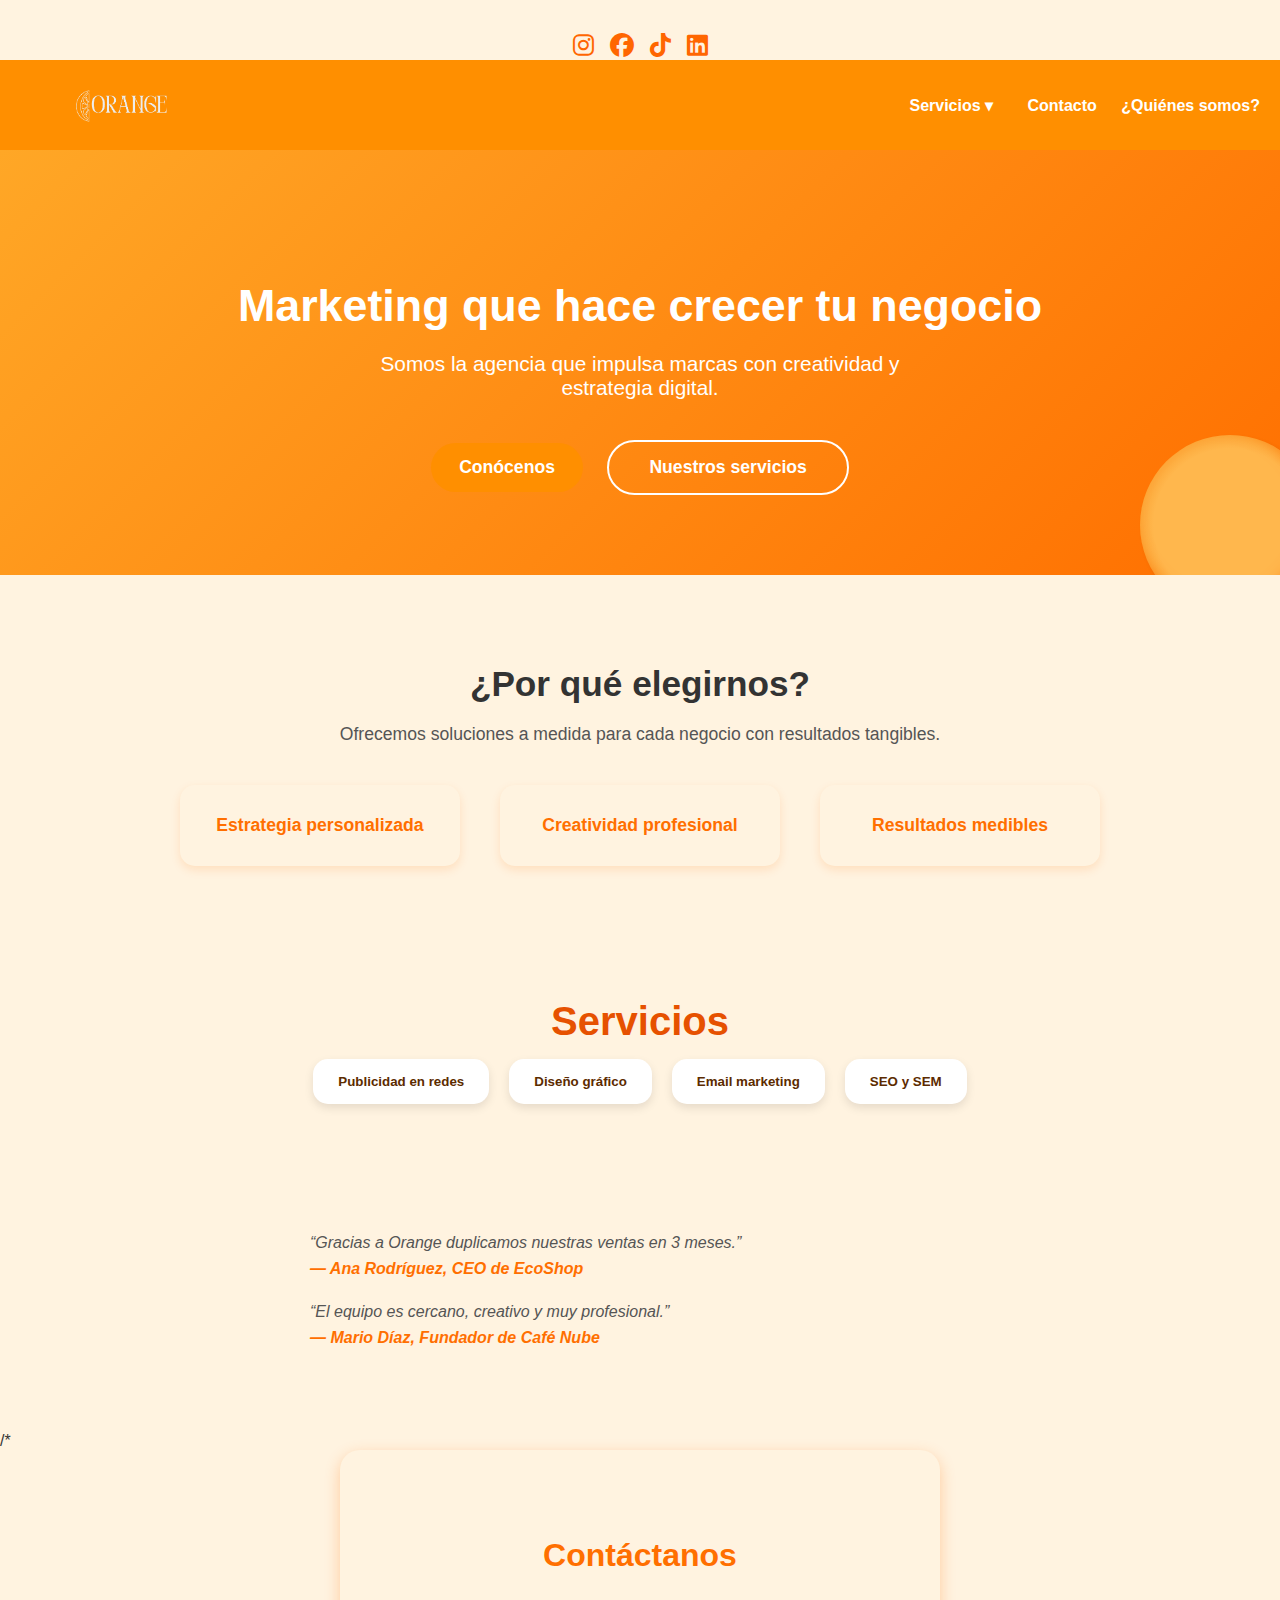
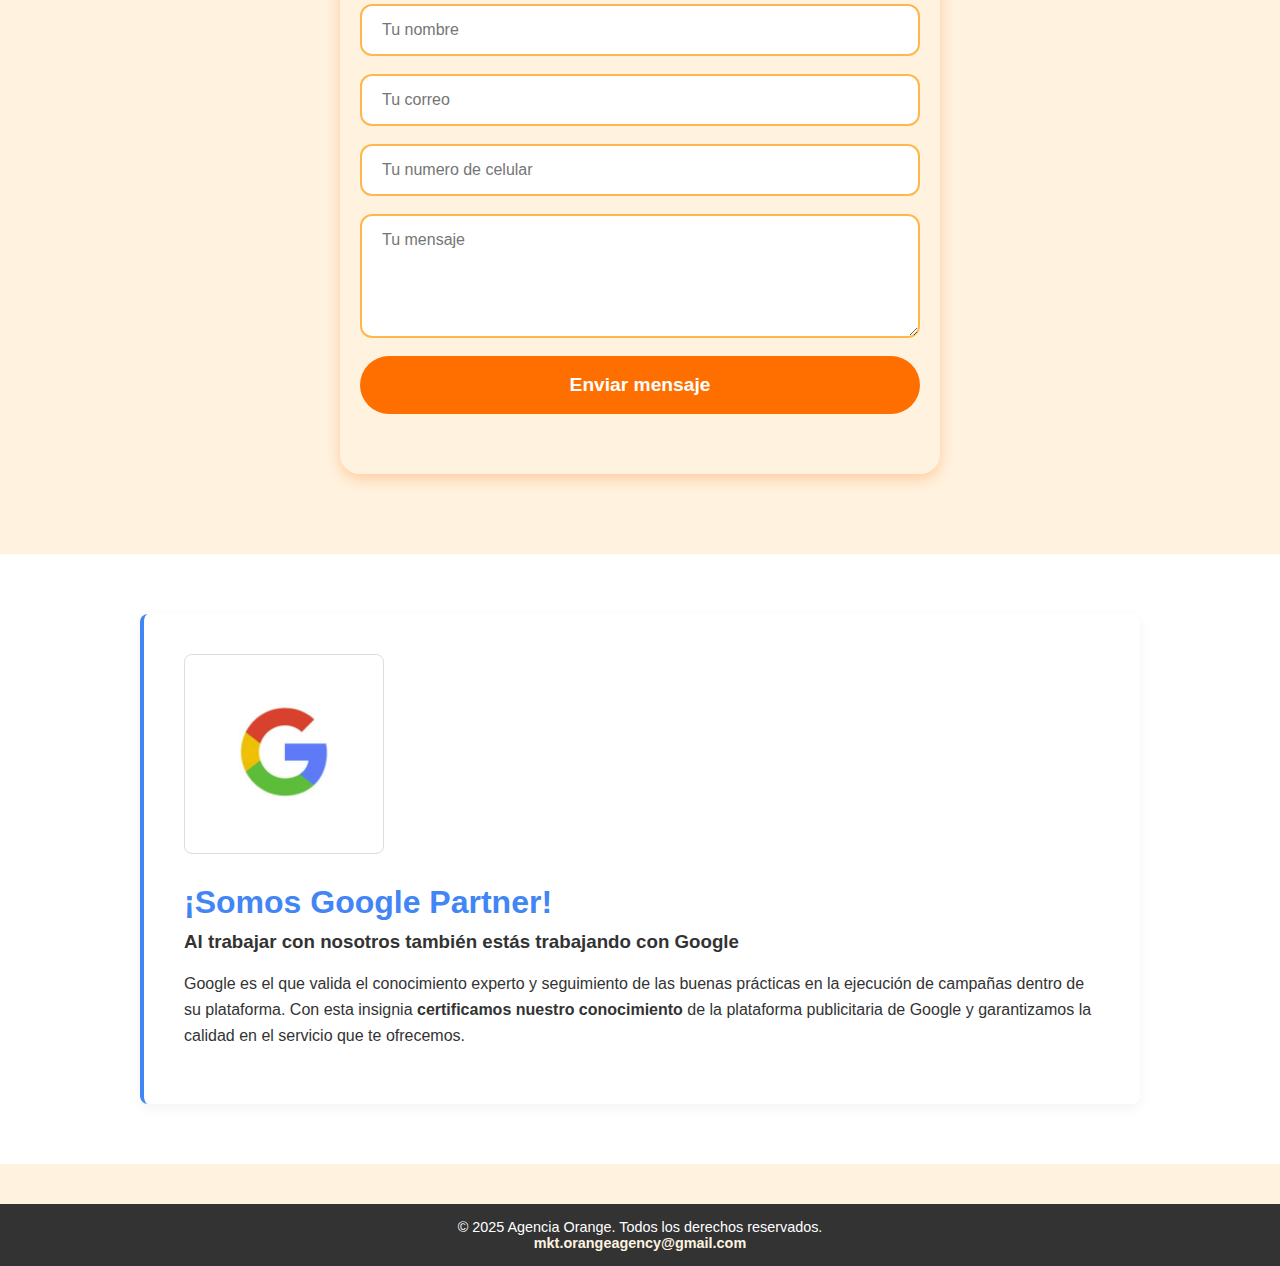
<file: index.html>
<!DOCTYPE html>
<html lang="es">

<head>
    <meta charset="UTF-8" />
    <meta name="viewport" content="width=device-width, initial-scale=1" />
    <meta name="description"
        content="Agencia Orange: soluciones creativas en marketing digital para hacer crecer tu negocio.">
    <title>Agencia Orange - Marketing que hace crecer tu negocio</title>
    <link rel="stylesheet" href="styles.css" />
    <link rel="stylesheet" href="https://cdnjs.cloudflare.com/ajax/libs/font-awesome/6.4.0/css/all.min.css">
</head>

<body>
<div class="social-links">
  <a href="https://instagram.com/tuusuario" target="_blank"><i class="fab fa-instagram"></i></a>
  <a href="https://facebook.com/tuusuario" target="_blank"><i class="fab fa-facebook"></i></a>
  <a href="https://tiktok.com/@tuusuario" target="_blank"><i class="fab fa-tiktok"></i></a>
  <a href="https://linkedin.com/in/tuusuario" target="_blank"><i class="fab fa-linkedin"></i></a>
</div>
    <!-- HEADER -->
   <header>
  <img src="ORANGE__ATR__4_-removebg-preview (1).png" alt="Logo de Agencia Orange" class="logo" />

  <nav>
  <div class="dropdown">
  <span class="dropbtn" onclick="toggleServicios()">Servicios ▾</span>
  <div id="menuServicios" class="dropdown-content">
    <a href="publicidad-en-redes.html">Publicidad en redes</a>
    <a href="diseno-grafico.html">Diseño gráfico</a>
    <a href="email-marketing.html">Email marketing</a>
    <a href="seo-sem.html">SEO y SEM</a>
  </div>
</div>

  <a href="#contacto">Contacto</a>
  <a href="quienes-somos.html" class="boton-quienes">¿Quiénes somos?</a>
</nav>

</header>


    <!-- HERO -->
    <section class="hero">
        <h1>Marketing que hace crecer tu negocio</h1>
        <p>Somos la agencia que impulsa marcas con creatividad y estrategia digital.</p>
        <button class="btn-primary">Conócenos</button>
        <button class="btn-secondary">Nuestros servicios</button>
    </section>

    <!-- WHY US -->
    <section class="why-us">
        <h2>¿Por qué elegirnos?</h2>
        <p>Ofrecemos soluciones a medida para cada negocio con resultados tangibles.</p>
        <div class="features">
            <div class="feature-item">Estrategia personalizada</div>
            <div class="feature-item">Creatividad profesional</div>
            <div class="feature-item">Resultados medibles</div>
        </div>
    </section>

    <!-- SERVICES -->
   <section class="servicios">
  <h2>Servicios</h2>

  <div class="servicios-grid">
    <button class="servicio-btn" onclick="mostrarInfo('redes')">Publicidad en redes</button>
    <button class="servicio-btn" onclick="mostrarInfo('diseno')">Diseño gráfico</button>
    <button class="servicio-btn" onclick="mostrarInfo('email')">Email marketing</button>
    <button class="servicio-btn" onclick="mostrarInfo('seo')">SEO y SEM</button>
  </div>

  <div class="servicio-info-container">
    <div id="info-redes" class="servicio-info oculto">
      <p>📱 Gestionamos campañas efectivas en redes sociales como Instagram, Facebook y TikTok.</p>
    </div>
    <div id="info-diseno" class="servicio-info oculto">
      <p>🎨 Creamos diseños atractivos, profesionales y coherentes con tu marca.</p>
    </div>
    <div id="info-email" class="servicio-info oculto">
      <p>✉️ Automatizamos correos para fidelizar clientes y aumentar tus ventas.</p>
    </div>
    <div id="info-seo" class="servicio-info oculto">
      <p>🔍 Posicionamos tu negocio en Google con SEO y campañas de anuncios SEM.</p>
    </div>
  </div>
</section>


    <!-- TESTIMONIALS -->
    <section class="testimonials">
        <div class="testimonial-item">
            “Gracias a Orange duplicamos nuestras ventas en 3 meses.”
            <div class="testimonial-author">— Ana Rodríguez, CEO de EcoShop</div>
        </div>
        <div class="testimonial-item">
            “El equipo es cercano, creativo y muy profesional.”
            <div class="testimonial-author">— Mario Díaz, Fundador de Café Nube</div>
        </div>
    </section>
 /*
    <!-- CONTACT FORM -->
    <section class="contact-form-section" id="contacto">
  <h2>Contáctanos</h2>
  <form action="https://formsubmit.co/mkt.orangeagency@gmail.com" method="POST">
    <input type="text" name="name" placeholder="Tu nombre" required>
    <input type="email" name="email" placeholder="Tu correo" required>
    <input type="number" name="numero" placeholder="Tu numero de celular" required>
    <textarea name="message" placeholder="Tu mensaje" rows="5" required></textarea>
    <button type="submit">Enviar mensaje</button>
  </form>
</section>


    <!--google partner-->
<section class="google-partner">
  <div class="partner-container">
    <img src="1204.jpg" alt="Google Partner" class="partner-logo" />
    <div class="partner-text">
      <h2>¡Somos Google Partner!</h2>
      <h3>Al trabajar con nosotros también estás trabajando con Google</h3>
      <p>
        Google es el que valida el conocimiento experto y seguimiento de las buenas prácticas
        en la ejecución de campañas dentro de su plataforma. Con esta insignia 
        <strong>certificamos nuestro conocimiento</strong> de la plataforma publicitaria de Google
        y garantizamos la calidad en el servicio que te ofrecemos.
      </p>
    </div>
  </div>
</section>

    <!-- FOOTER -->
    <footer>
        &copy; 2025 Agencia Orange. Todos los derechos reservados.
        <br />
        <a href="mailto:mkt.orangeagency@gmail.com">mkt.orangeagency@gmail.com</a>
    </footer>
    <!--servivio-->
<script>
  function mostrarInfo(servicio) {
    const secciones = document.querySelectorAll('.servicio-info');
    secciones.forEach(sec => sec.classList.remove('visible'));

    const mostrar = document.getElementById(`info-${servicio}`);
    if (mostrar) {
      mostrar.classList.add('visible');
      document.querySelector('.servicio-info-container').style.display = 'block';
    }
  }
</script>

<!--desplegable menu-->
<script>
  function toggleServicios() {
    document.getElementById("menuServicios").classList.toggle("show");
  }

  window.onclick = function(e) {
    if (!e.target.matches('.dropbtn')) {
      const dropdowns = document.getElementsByClassName("dropdown-content");
      for (let i = 0; i < dropdowns.length; i++) {
        let openDropdown = dropdowns[i];
        if (openDropdown.classList.contains('show')) {
          openDropdown.classList.remove('show');
        }
      }
    }
  }
</script>


</body>

</html>
</file>
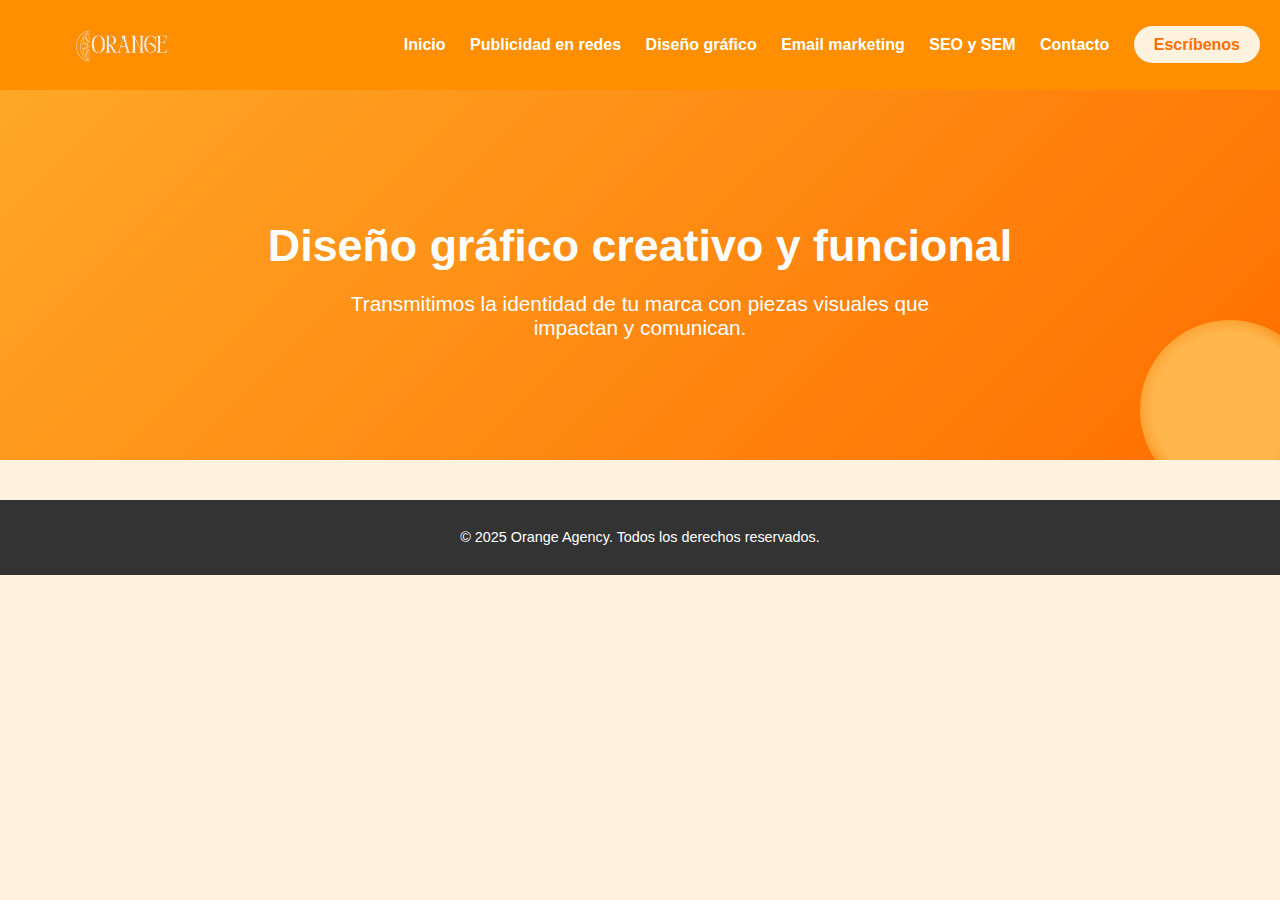
<file: diseno-grafico.html>
<!DOCTYPE html>
<html lang="es">
<head>
  <meta charset="UTF-8" />
  <meta name="viewport" content="width=device-width, initial-scale=1.0" />
  <title>Diseño Gráfico - Orange Agency</title>
  <link rel="stylesheet" href="styles.css" />
</head>
<body>

<header>
  <img src="ORANGE__ATR__4_-removebg-preview (1).png" alt="Logo de Orange" class="logo" />
  <nav>
    <a href="index.html">Inicio</a>
    <a href="publicidad-en-redes.html">Publicidad en redes</a>
    <a href="diseno-grafico.html">Diseño gráfico</a>
    <a href="email-marketing.html">Email marketing</a>
    <a href="seo-sem.html">SEO y SEM</a>
    <a href="#contacto">Contacto</a>
    <a href="mailto:mkt.orangeagency@gmail.com" class="btn-mail">Escríbenos</a>
  </nav>
</header>

<section class="hero">
  <h1>Diseño gráfico creativo y funcional</h1>
  <p>Transmitimos la identidad de tu marca con piezas visuales que impactan y comunican.</p>
</section>

<section class="servicio-info-container">
  <h2>¿Qué creamos?</h2>
  <ul>
    <li>Posteos e historias para redes</li>
    <li>Presentaciones y branding</li>
    <li>Diseño de flyers, banners y anuncios</li>
    <li>Manual de marca</li>
  </ul>
</section>


<footer>
  <p>© 2025 Orange Agency. Todos los derechos reservados.</p>
</footer>


</body>
</html>
</file>
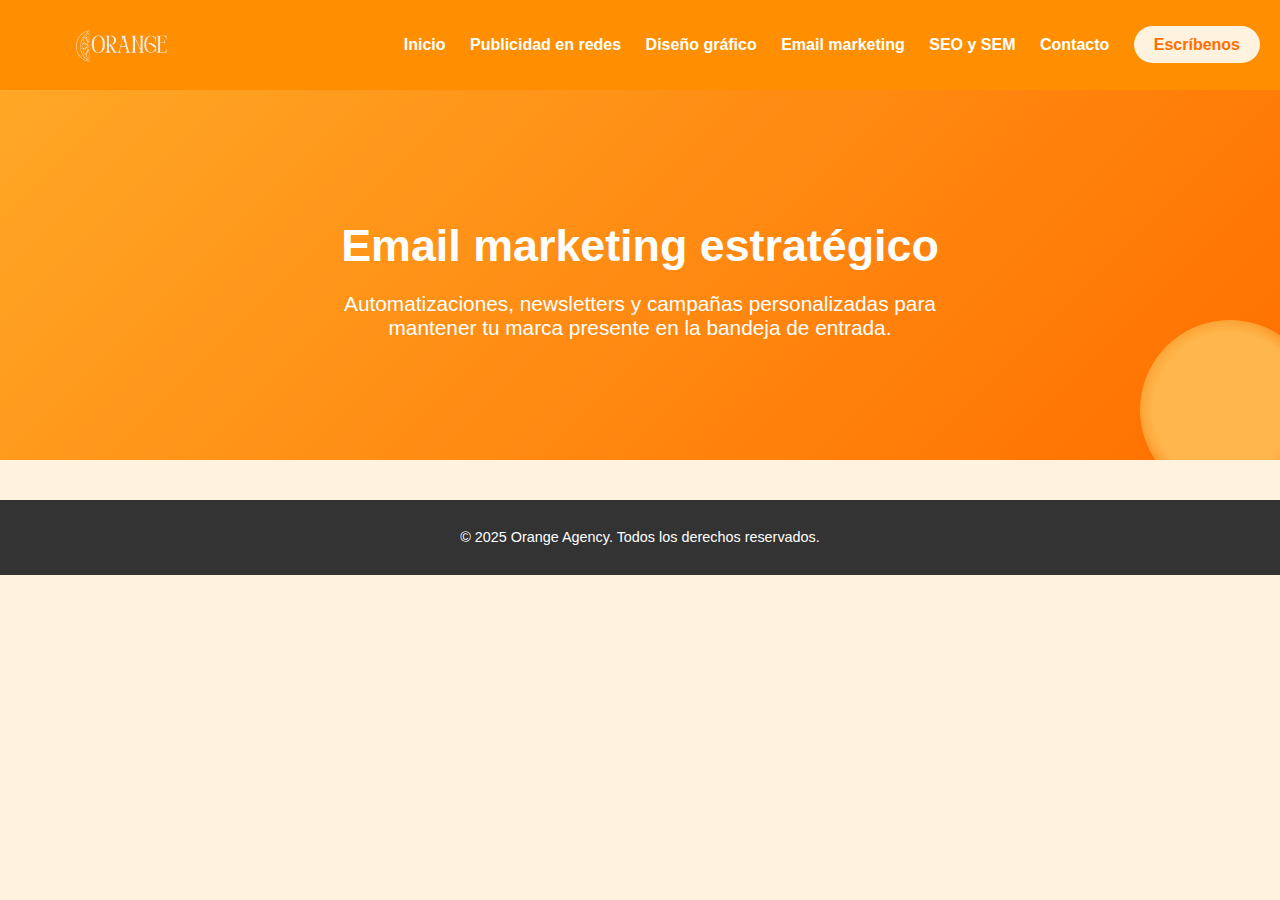
<file: email-marketing.html>
<!DOCTYPE html>
<html lang="es">
<head>
  <meta charset="UTF-8" />
  <meta name="viewport" content="width=device-width, initial-scale=1.0" />
  <title>Email Marketing - Orange Agency</title>
  <link rel="stylesheet" href="styles.css" />
</head>
<body>
<header>
<img src="ORANGE__ATR__4_-removebg-preview (1).png" alt="Logo de Orange" class="logo" />
  <nav>
    <a href="index.html">Inicio</a>
    <a href="publicidad-en-redes.html">Publicidad en redes</a>
    <a href="diseno-grafico.html">Diseño gráfico</a>
    <a href="email-marketing.html">Email marketing</a>
    <a href="seo-sem.html">SEO y SEM</a>
    <a href="#contacto">Contacto</a>
    <a href="mailto:mkt.orangeagency@gmail.com" class="btn-mail">Escríbenos</a>
  </nav>
</header>


<section class="hero">
  <h1>Email marketing estratégico</h1>
  <p>Automatizaciones, newsletters y campañas personalizadas para mantener tu marca presente en la bandeja de entrada.</p>
</section>

<section class="servicio-info-container">
  <h2>¿Cómo lo hacemos?</h2>
  <ul>
    <li>Flujos de automatización (onboarding, fidelización)</li>
    <li>Diseño responsive y orientado a conversión</li>
    <li>Integración con CRM y bases segmentadas</li>
    <li>Reportes de aperturas, clics y conversiones</li>
  </ul>
</section>


<footer>
  <p>© 2025 Orange Agency. Todos los derechos reservados.</p>
</footer>

</body>
</html>
</file>
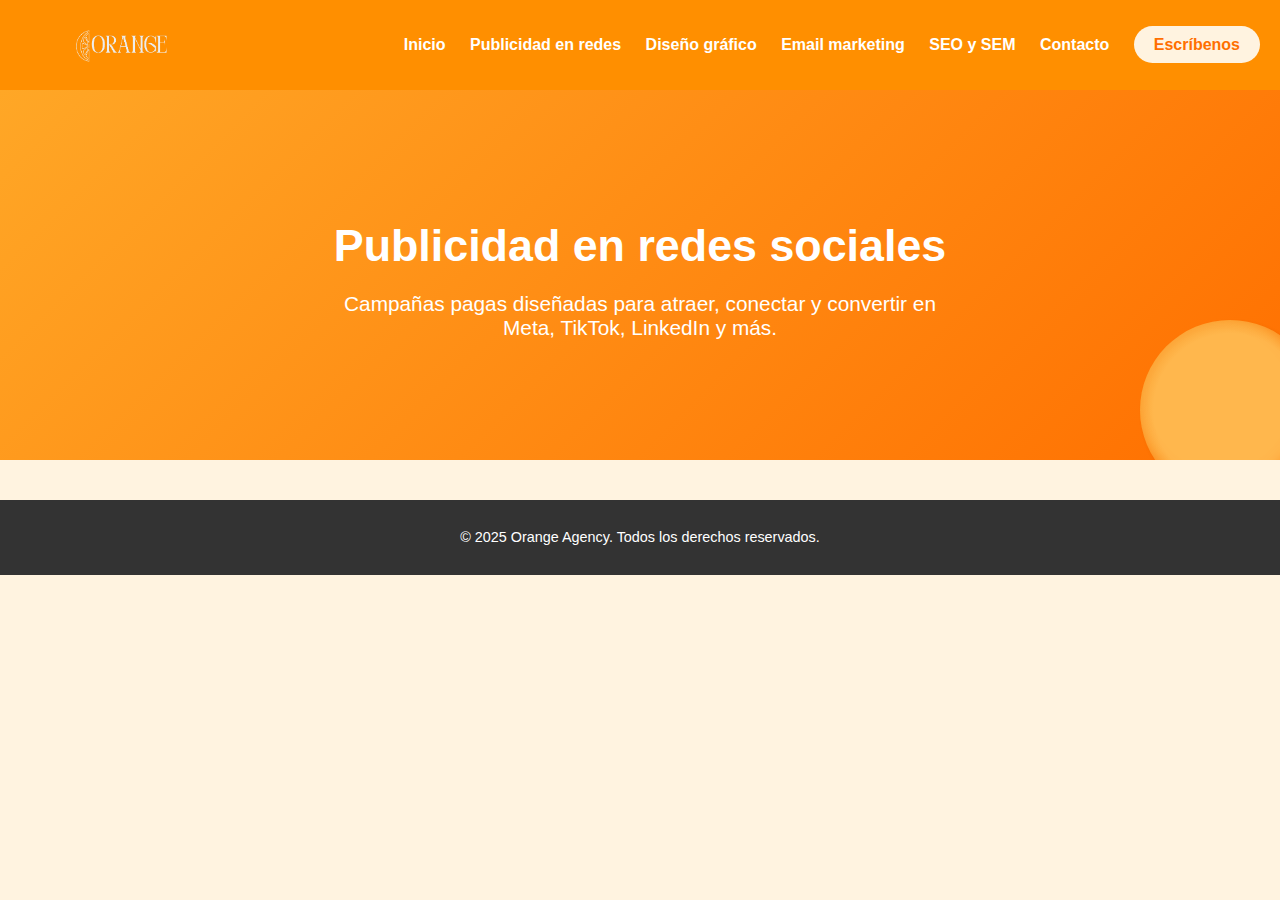
<file: publicidad-en-redes.html>
<!DOCTYPE html>
<html lang="es">
<head>
  <meta charset="UTF-8" />
  <meta name="viewport" content="width=device-width, initial-scale=1.0" />
  <title>Publicidad en Redes - Orange Agency</title>
  <link rel="stylesheet" href="styles.css" />
</head>
<body>

<header>
  <img src="ORANGE__ATR__4_-removebg-preview (1).png" alt="Logo de Orange" class="logo" />
  <nav>
    <a href="index.html">Inicio</a>
    <a href="publicidad-en-redes.html">Publicidad en redes</a>
    <a href="diseno-grafico.html">Diseño gráfico</a>
    <a href="email-marketing.html">Email marketing</a>
    <a href="seo-sem.html">SEO y SEM</a>
    <a href="#contacto">Contacto</a>
    <a href="mailto:mkt.orangeagency@gmail.com" class="btn-mail">Escríbenos</a>
  </nav>
</header>

<section class="hero">
  <h1>Publicidad en redes sociales</h1>
  <p>Campañas pagas diseñadas para atraer, conectar y convertir en Meta, TikTok, LinkedIn y más.</p>
</section>

<section class="servicio-info-container">
  <h2>¿Qué ofrecemos?</h2>
  <p>
    Gestionamos campañas desde cero con foco en resultados medibles. Nos encargamos de la estrategia, creatividad y seguimiento.
  </p>

  <ul>
    <li>Segmentación y planificación estratégica</li>
    <li>Creatividades estáticas, carruseles y video</li>
    <li>Configuración de públicos y píxeles</li>
    <li>Reportes mensuales y optimización continua</li>
  </ul>
</section>

<footer>
  <p>© 2025 Orange Agency. Todos los derechos reservados.</p>
</footer>

</body>
</html>
</file>
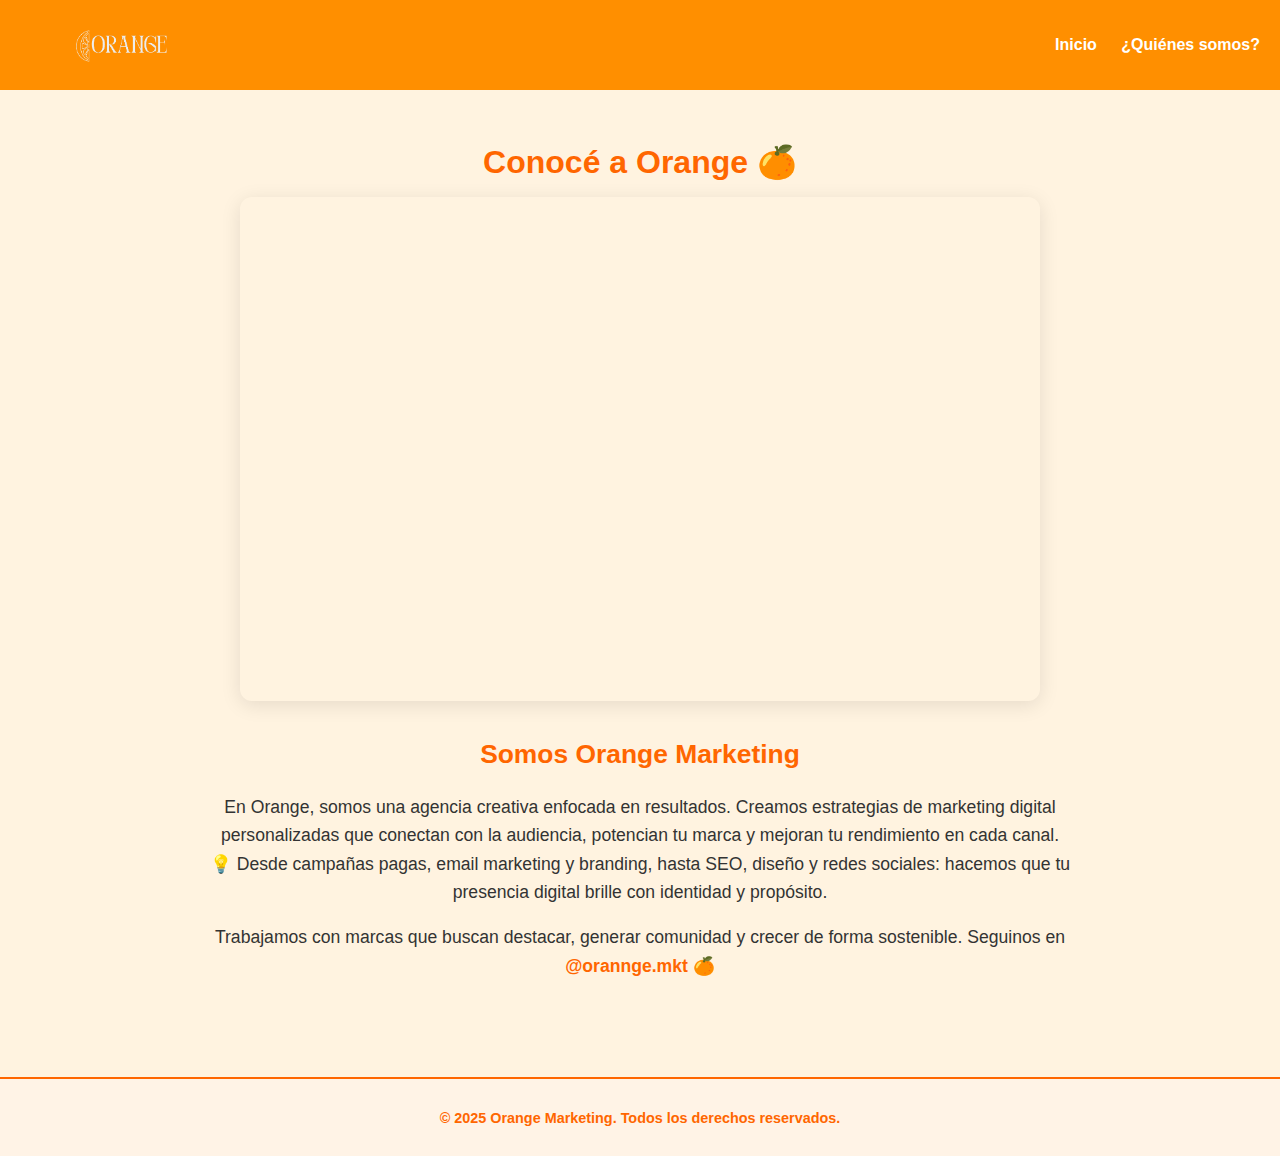
<file: quienes-somos.html>
<!-- quienes-somos.html -->
<!DOCTYPE html>
<html lang="es">
<head>
  <meta charset="UTF-8" />
  <meta name="viewport" content="width=device-width, initial-scale=1.0" />
  <meta name="description" content="Conocé al equipo de Orange Marketing y nuestra misión.">
  <title>¿Quiénes somos? - Orange</title>
  <link rel="stylesheet" href="styles.css" />
</head>
<body>
    <body class="quienes-somos">

  <!-- Header común -->
  <header>
    <img src="ORANGE__ATR__4_-removebg-preview (1).png" alt="Logo de Orange" class="logo" />
    <nav>
      <a href="index.html">Inicio</a>
      <a href="quienes-somos.html" class="activo">¿Quiénes somos?</a>
      <!-- Agregá otros links si tenés -->
    </nav>
  </header>

  <main class="contenido-quienes">
    <section class="video-presentacion">
      <h1>Conocé a Orange 🍊</h1>
      <div class="video-container">
        <iframe width="560" height="315" src="https://www.youtube.com/embed/TU_VIDEO_ID" 
                title="Presentación Orange" frameborder="0" 
                allow="accelerometer; autoplay; clipboard-write; encrypted-media; gyroscope; picture-in-picture; web-share"
                allowfullscreen></iframe>
      </div>
    </section>

    <section class="descripcion">
      <h2>Somos Orange Marketing</h2>
      <p>
        En Orange, somos una agencia creativa enfocada en resultados. Creamos estrategias de marketing digital
        personalizadas que conectan con la audiencia, potencian tu marca y mejoran tu rendimiento en cada canal.
        💡 Desde campañas pagas, email marketing y branding, hasta SEO, diseño y redes sociales: hacemos que tu
        presencia digital brille con identidad y propósito.
      </p>
      <p>
        Trabajamos con marcas que buscan destacar, generar comunidad y crecer de forma sostenible.  
        Seguinos en <a href="https://www.instagram.com/orannge.mkt" target="_blank">@orannge.mkt</a> 🍊
      </p>
    </section>
  </main>

  <!-- Footer -->
  <footer>
    <p>&copy; 2025 Orange Marketing. Todos los derechos reservados.</p>
  </footer>
</body>
</html>
</file>
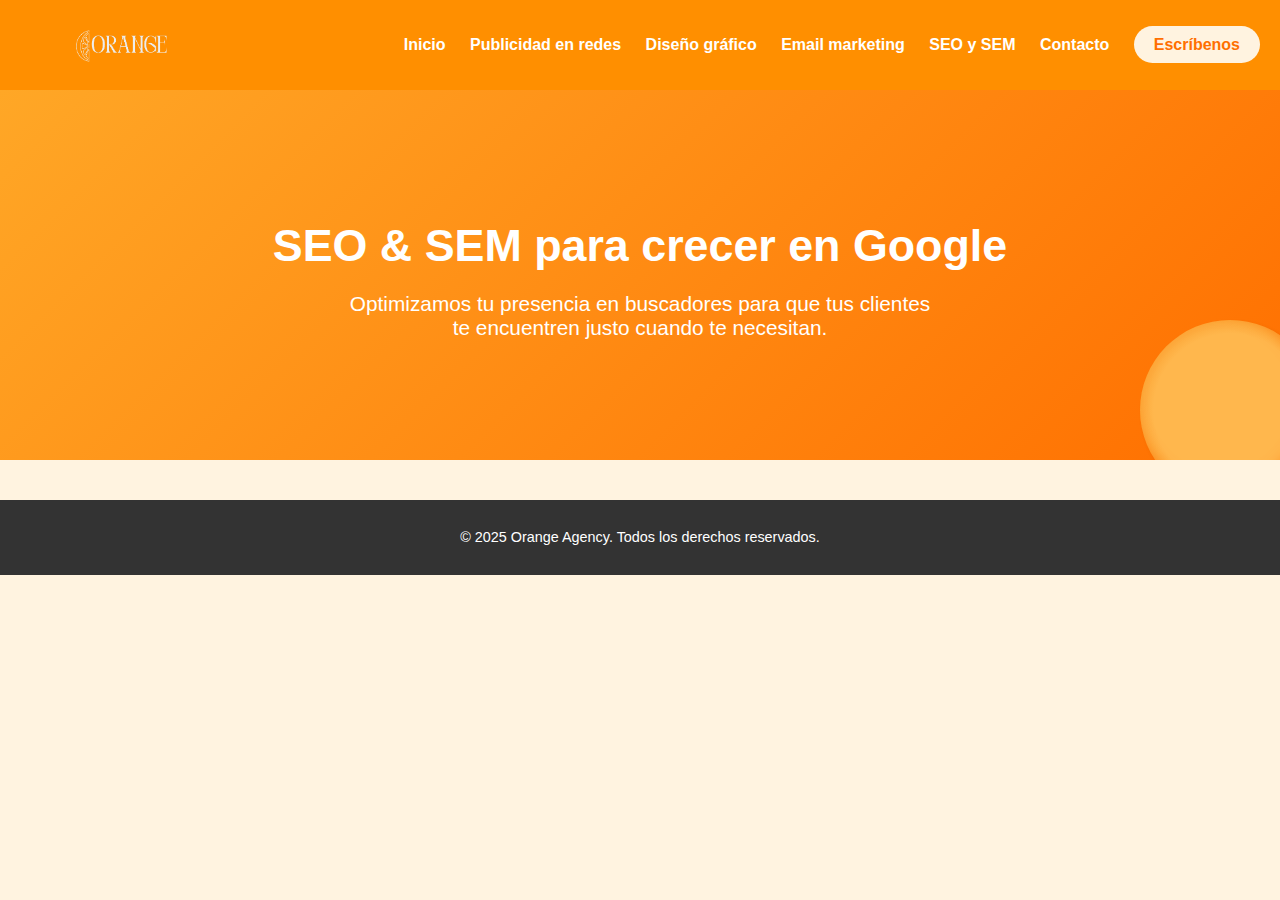
<file: seo-sem.html>
<!DOCTYPE html>
<html lang="es">
<head>
  <meta charset="UTF-8" />
  <meta name="viewport" content="width=device-width, initial-scale=1.0" />
  <title>SEO y SEM - Orange Agency</title>
  <link rel="stylesheet" href="styles.css" />
</head>
<body>
<header>
<img src="ORANGE__ATR__4_-removebg-preview (1).png" alt="Logo de Orange" class="logo" />
  <nav>
    <a href="index.html">Inicio</a>
    <a href="publicidad-en-redes.html">Publicidad en redes</a>
    <a href="diseno-grafico.html">Diseño gráfico</a>
    <a href="email-marketing.html">Email marketing</a>
    <a href="seo-sem.html">SEO y SEM</a>
    <a href="#contacto">Contacto</a>
    <a href="mailto:mkt.orangeagency@gmail.com" class="btn-mail">Escríbenos</a>
  </nav>
</header>


<section class="hero">
  <h1>SEO & SEM para crecer en Google</h1>
  <p>Optimizamos tu presencia en buscadores para que tus clientes te encuentren justo cuando te necesitan.</p>
</section>

<section class="servicio-info-container">
  <h2>¿Qué incluye?</h2>
  <ul>
    <li>Auditoría SEO técnica y de contenido</li>
    <li>Keyword research y contenido optimizado</li>
    <li>Google Ads: búsqueda, display y remarketing</li>
    <li>Medición de KPIs y optimización de campañas</li>
  </ul>
</section>

<footer>
  <p>© 2025 Orange Agency. Todos los derechos reservados.</p>
</footer>

</body>
</html>
</file>
<file: styles.css>
/* Reset básico */
* {
  box-sizing: border-box;
}
body {
  margin: 0; padding: 0;
  font-family: 'Segoe UI', Tahoma, Geneva, Verdana, sans-serif;
  background: #fffaf5;
  color: #333;
}
a {
  text-decoration: none;
  color: inherit;
}

/* Header */
header {
  display: flex;
  justify-content: space-between;
  align-items: center;
  padding: 20px 40px;
  background: #ff6f00; /* naranja vibrante */
  color: white;
  position: sticky;
  top: 0;
  z-index: 100;
}
header img {
  height: 50px;
}
nav a {
  margin-left: 30px;
  font-weight: 600;
  transition: color 0.3s;
}
nav a:hover {
  color: #fff3e0;
}
.btn-mail {
  background: #fff3e0;
  color: #ff6f00;
  padding: 10px 20px;
  border-radius: 25px;
  font-weight: 700;
  transition: background 0.3s, color 0.3s;
}
.btn-mail:hover {
  background: #ffa726;
  color: white;
}

/* Hero */
.hero {
  background: linear-gradient(135deg, #ffa726, #ff6f00);
  color: white;
  padding: 100px 20px 80px;
  text-align: center;
  position: relative;
  overflow: hidden;
}
.hero h1 {
  font-size: 2.8rem;
  margin-bottom: 20px;
}
.hero p {
  font-size: 1.3rem;
  margin-bottom: 40px;
  max-width: 600px;
  margin-left: auto;
  margin-right: auto;
}
.btn-primary, .btn-secondary {
  cursor: pointer;
  font-weight: 700;
  padding: 15px 40px;
  border-radius: 30px;
  border: none;
  margin: 0 10px;
  font-size: 1.1rem;
  transition: background 0.3s;
}
.btn-primary {
  background: white;
  color: #ff6f00;
}
.btn-primary:hover {
  background: #fff3e0;
}
.btn-secondary {
  background: transparent;
  border: 2px solid white;
  color: white;
}
.btn-secondary:hover {
  background: white;
  color: #ff6f00;
}
/* Ilustración naranja - círculo naranja estilo vectorial */
.hero::after {
  content: "";
  position: absolute;
  bottom: -40px;
  right: -40px;
  width: 180px;
  height: 180px;
  background: radial-gradient(circle at center, #ffb74d 60%, #f57c00 100%);
  border-radius: 50%;
  box-shadow: inset -10px -10px 15px rgba(255, 111, 0, 0.7);
  filter: drop-shadow(3px 3px 2px rgba(0,0,0,0.1));
}

/* Sección por qué elegirnos */
.why-us {
  padding: 60px 20px;
  max-width: 960px;
  margin: 0 auto;
  text-align: center;
}
.why-us h2 {
  font-size: 2.2rem;
  margin-bottom: 20px;
}
.why-us p {
  font-size: 1.1rem;
  max-width: 650px;
  margin: 0 auto 40px auto;
  color: #555;
}
.features {
  display: flex;
  justify-content: center;
  gap: 40px;
  flex-wrap: wrap;
}
.feature-item {
  flex: 1 1 200px;
  background: #fff3e0;
  border-radius: 15px;
  padding: 30px 20px;
  box-shadow: 0 4px 10px rgba(255, 111, 0, 0.15);
  color: #ff6f00;
  font-weight: 700;
  font-size: 1.1rem;
}

/* Servicios */

.servicios {
  text-align: center;
  padding: 50px 20px;
}

.servicios h2 {
  font-size: 2rem;
  color: #332211;
  margin-bottom: 30px;
}

.servicios-grid {
  display: flex;
  justify-content: center;
  flex-wrap: wrap;
  gap: 20px;
  margin-bottom: 30px;
}

.servicio-btn {
  background-color: #ffffff;
  color: #5c2b00;
  font-weight: bold;
  padding: 15px 25px;
  border: none;
  border-radius: 15px;
  box-shadow: 0 4px 10px rgba(0, 0, 0, 0.1);
  cursor: pointer;
  transition: all 0.3s ease;
}

.servicio-btn:hover {
  background-color: #ffe3c1;
  color: #ff6600;;
}

.servicio-info-container {
  max-width: 800px;
  margin: 0 auto;
  padding: 20px;
  background-color: #fff6ee;
  border-radius: 15px;
  box-shadow: 0 4px 20px rgba(0, 0, 0, 0.05);
  color: #5c2b00;
  font-size: 1rem;
  display: none;
}

.servicio-info {
  display: none;
  animation: fadeIn 0.4s ease-in-out;
}

.servicio-info.visible {
  display: block;
}

.oculto {
  display: none;
}

@keyframes fadeIn {
  from {
    opacity: 0;
    transform: translateY(10px);
  }
  to {
    opacity: 1;
    transform: translateY(0);
  }
}


/* Testimonios */
.testimonials {
  padding: 60px 20px;
  max-width: 700px;
  margin: 0 auto;
  font-style: italic;
  color: #555;
}
.testimonial-item {
  margin-bottom: 25px;
}
.testimonial-author {
  font-weight: 700;
  color: #ff6f00;
  margin-top: 8px;
}

/* Formulario contacto */
.contact-form-section {
  background: #fff3e0;
  padding: 60px 20px;
  max-width: 600px;
  margin: 0 auto 80px;
  border-radius: 20px;
  box-shadow: 0 5px 15px rgba(255,111,0,0.3);
}
.contact-form-section h2 {
  text-align: center;
  color: #ff6f00;
  margin-bottom: 30px;
  font-size: 2rem;
}
form {
  display: flex;
  flex-direction: column;
  gap: 18px;
}
input, textarea {
  padding: 15px 20px;
  font-size: 1rem;
  border: 2px solid #ffb74d;
  border-radius: 12px;
  resize: vertical;
  font-family: inherit;
}
input:focus, textarea:focus {
  outline: none;
  border-color: #ff6f00;
  box-shadow: 0 0 8px #ff6f00aa;
}
button[type="submit"] {
  background: #ff6f00;
  color: white;
  font-weight: 700;
  padding: 18px 0;
  border: none;
  border-radius: 30px;
  font-size: 1.2rem;
  cursor: pointer;
  transition: background 0.3s;
}
button[type="submit"]:hover {
  background: #e65a00;
}

/* Footer */
footer {
  background: #ff6f00;
  color: white;
  padding: 25px 20px;
  text-align: center;
  font-size: 0.9rem;
}
footer a {
  color: #fff3e0;
  font-weight: 600;
}
footer a:hover {
  text-decoration: underline;
}

/* Responsive */
@media(max-width: 720px) {
  header {
    flex-wrap: wrap;
    justify-content: center;
  }
  nav a {
    margin: 10px 15px;
  }
  .features {
    flex-direction: column;
    gap: 20px;
  }
}
/*lOGO*/
  .logo {
  width: 200px; /* Cambiá este valor según el tamaño que quieras */
  height: auto; /* Mantiene la proporción */
}

.social-links {
  display: flex;
  gap: 1rem;
  justify-content: center; /* o end, start, etc. */
  margin-top: 2rem;
}

.social-links a {
  color: #ff6600; /* Cambiá según tu branding */
  font-size: 1.5rem;
  transition: transform 0.2s;
}

.social-links a:hover {
  transform: scale(1.2);
}
.google-partner {
  background-color: #ffffff; /* Fondo blanco sólido */
  padding: 60px 20px;
  display: flex;
  justify-content: center;
}

.partner-container {
  background: white;
  border-left: 4px solid #4285f4;
  border-radius: 8px;
  max-width: 1000px;
  display: flex;
  align-items: center;
  padding: 40px;
  box-shadow: 0 4px 12px rgba(0, 0, 0, 0.05);
  gap: 30px;
  flex-wrap: wrap;
}

.partner-logo {
  width: 200px;
  max-width: 100%;
  height: auto;
  border: 1px solid #ddd;
  border-radius: 8px;
  padding: 10px;
  background: white;
}

.partner-text h2 {
  color: #4285f4;
  font-size: 2rem;
  margin: 0;
}

.partner-text h3 {
  color: #333;
  font-weight: 600;
  margin-top: 10px;
}

.partner-text p {
  color: #333;
  margin-top: 15px;
  font-size: 1rem;
  line-height: 1.6;
}

/* Estilo del dropdown */
/* Dropdown */
.dropdown {
  position: relative;
  display: inline-block;
}

.dropbtn {
  cursor: pointer;
  color: #ffffff;
  font-weight: bold;
  padding: 10px;
  font-size: 16px;
}
.dropbtn:hover {
  color: #fff3e0;
}

.dropdown-content {
  display: none;
  position: absolute;
  background-color: #fff6ee;
  min-width: 220px;
  box-shadow: 0 8px 16px rgba(0,0,0,0.15);
  z-index: 10;
  border-radius: 10px;
  margin-top: 8px;
}

.dropdown-content a {
  color: #5c2b00;
  padding: 12px 16px;
  text-decoration: none;
  display: block;
  font-weight: normal;
}

.dropdown-content a:hover {
  background-color: #ffe1c1;
  color: #ff6600;
}

.show {
  display: block;
}
/* --- publicidad-redes.css --- */

/* <!-- publicidad-redes --> */

body {
  font-family: 'Arial', sans-serif;
  background-color: #FFF3E0; /* naranja muy suave */
  color: #333333;
  margin: 0;
  padding: 0;
}

header {
  background-color: #FF6F00; /* naranja principal */
  padding: 20px;
  display: flex;
  align-items: center;
  justify-content: space-between;
}

header .logo {
  height: 130px; /* Podés ir probando 140px, 150px... */
  object-fit: contain;
  padding: 0;
  margin: 0;
  display: block;
}

.logo {
  height: 140px;
  transform: scale(1.2); /* aumenta el tamaño visual */
}


nav a {
  color: white;
  margin-left: 20px;
  text-decoration: none;
  font-weight: 600;
}

nav a:hover {
  text-decoration: underline;
}

.servicios {
  padding: 40px 20px;
  text-align: center;
}

.servicios h2 {
  font-size: 2.5rem;
  margin-bottom: 15px;
  color: #E65100; /* naranja oscuro */
}

.servicios p {
  font-size: 1.1rem;
  max-width: 600px;
  margin: 0 auto 25px;
  line-height: 1.5;
  color: #555555;
}

.btn-primary {
  background-color: #FF6F00;
  color: white;
  padding: 14px 28px;
  border: none;
  border-radius: 25px;
  font-weight: 700;
  cursor: pointer;
  text-decoration: none;
  transition: background-color 0.3s ease;
}

.btn-primary:hover {
  background-color: #E65100;
}

footer {
  background-color: #333333;
  color: white;
  text-align: center;
  padding: 15px 0;
  margin-top: 40px;
}
/* --- diseno-grafico.css --- */

/* <!-- diseno-grafico --> */

body {
  font-family: 'Arial', sans-serif;
  background-color: #FFF3E0;
  color: #333333;
  margin: 0;
  padding: 0;
}

header {
  background-color: #FFA040; /* naranja claro */
  padding: 20px;
  display: flex;
  align-items: center;
  justify-content: space-between;
}

header .logo {
  height: 50px;
}

nav a {
  color: white;
  margin-left: 20px;
  text-decoration: none;
  font-weight: 600;
}

nav a:hover {
  text-decoration: underline;
}

.servicios {
  padding: 40px 20px;
  text-align: center;
}

.servicios h2 {
  font-size: 2.5rem;
  margin-bottom: 15px;
  color: #FF6F00; /* naranja principal */
}

.servicios p {
  font-size: 1.1rem;
  max-width: 600px;
  margin: 0 auto 25px;
  line-height: 1.5;
  color: #555555;
}

.btn-primary {
  background-color: #FFA040;
  color: white;
  padding: 14px 28px;
  border: none;
  border-radius: 25px;
  font-weight: 700;
  cursor: pointer;
  text-decoration: none;
  transition: background-color 0.3s ease;
}

.btn-primary:hover {
  background-color: #FF6F00;
}

footer {
  background-color: #333333;
  color: white;
  text-align: center;
  padding: 15px 0;
  margin-top: 40px;
}
/* --- email-marketing.css --- */

/* <!-- email-marketing --> */

body {
  font-family: 'Arial', sans-serif;
  background-color: #FFF3E0; /* naranja muy suave */
  color: #333333;
  margin: 0;
  padding: 0;
}

header {
  background-color: #FF6F00; /* naranja principal */
  padding: 20px;
  display: flex;
  align-items: center;
  justify-content: space-between;
}

header .logo {
  height: 130px; /* Podés ir probando 140px, 150px... */
  object-fit: contain;
  padding: 0;
  margin: 0;
  display: block;
}

.logo {
  height: 140px;
  transform: scale(1.2); /* aumenta el tamaño visual */
}

nav a {
  color: white;
  margin-left: 20px;
  text-decoration: none;
  font-weight: 600;
}

nav a:hover {
  text-decoration: underline;
}

.servicios {
  padding: 40px 20px;
  text-align: center;
}

.servicios h2 {
  font-size: 2.5rem;
  margin-bottom: 15px;
  color: #FF6F00; /* naranja principal */
}

.servicios p {
  font-size: 1.1rem;
  max-width: 600px;
  margin: 0 auto 25px;
  line-height: 1.5;
  color: #555555;
}

.btn-primary {
  background-color: #E65100;
  color: white;
  padding: 14px 28px;
  border: none;
  border-radius: 25px;
  font-weight: 700;
  cursor: pointer;
  text-decoration: none;
  transition: background-color 0.3s ease;
}

.btn-primary:hover {
  background-color: #FF6F00;
}

footer {
  background-color: #333333;
  color: white;
  text-align: center;
  padding: 15px 0;
  margin-top: 40px;
}
/* --- seo-sem.css --- */

/* <!-- seo-sem --> */

body {
  font-family: 'Arial', sans-serif;
  background-color: #FFF3E0;
  color: #333333;
  margin: 0;
  padding: 0;
}

header {
  background-color: #FF8F00; /* naranja medio */
  padding: 20px;
  display: flex;
  align-items: center;
  justify-content: space-between;
}

header .logo {
  height: 50px;
}

nav a {
  color: white;
  margin-left: 20px;
  text-decoration: none;
  font-weight: 600;
}

nav a:hover {
  text-decoration: underline;
}

.servicios {
  padding: 40px 20px;
  text-align: center;
}

.servicios h2 {
  font-size: 2.5rem;
  margin-bottom: 15px;
  color: #E65100; /* naranja oscuro */
}

.servicios p {
  font-size: 1.1rem;
  max-width: 600px;
  margin: 0 auto 25px;
  line-height: 1.5;
  color: #555555;
}

.btn-primary {
  background-color: #FF8F00;
  color: white;
  padding: 14px 28px;
  border: none;
  border-radius: 25px;
  font-weight: 700;
  cursor: pointer;
  text-decoration: none;
  transition: background-color 0.3s ease;
}

.btn-primary:hover {
  background-color: #E65100;
}

footer {
  background-color: #333333;
  color: white;
  text-align: center;
  padding: 15px 0;
  margin-top: 40px;
}

/* Estilos exclusivos para la página quienes-somos */

body.quienes-somos .contenido-quienes {
  padding: 2rem;
  max-width: 960px;
  margin: 0 auto;
  text-align: center;
  font-family: 'Segoe UI', sans-serif;
}

body.quienes-somos h1,
body.quienes-somos h2 {
  color: #ff6600;
  margin-bottom: 1rem;
}

body.quienes-somos .video-container {
  position: relative;
  padding-bottom: 56.25%;
  height: 0;
  overflow: hidden;
  margin: 0 auto 2rem auto;
  max-width: 800px;
  border-radius: 12px;
  box-shadow: 0 4px 20px rgba(0,0,0,0.1);
}

body.quienes-somos .video-container iframe {
  position: absolute;
  top: 0;
  left: 0;
  width: 100%;
  height: 100%;
  border: none;
}

body.quienes-somos .descripcion {
  font-size: 1.1rem;
  line-height: 1.6;
  color: #333;
  margin-top: 1rem;
  padding: 0 1rem;
}

body.quienes-somos .descripcion a {
  color: #ff6600;
  text-decoration: none;
  font-weight: bold;
}

body.quienes-somos .descripcion a:hover {
  text-decoration: underline;
}

body.quienes-somos footer {
  margin-top: 3rem;
  text-align: center;
  padding: 1rem;
  background-color: #fff3e6;
  color: #ff6600;
  font-weight: bold;
  border-top: 2px solid #ff6600;
}
</file>
